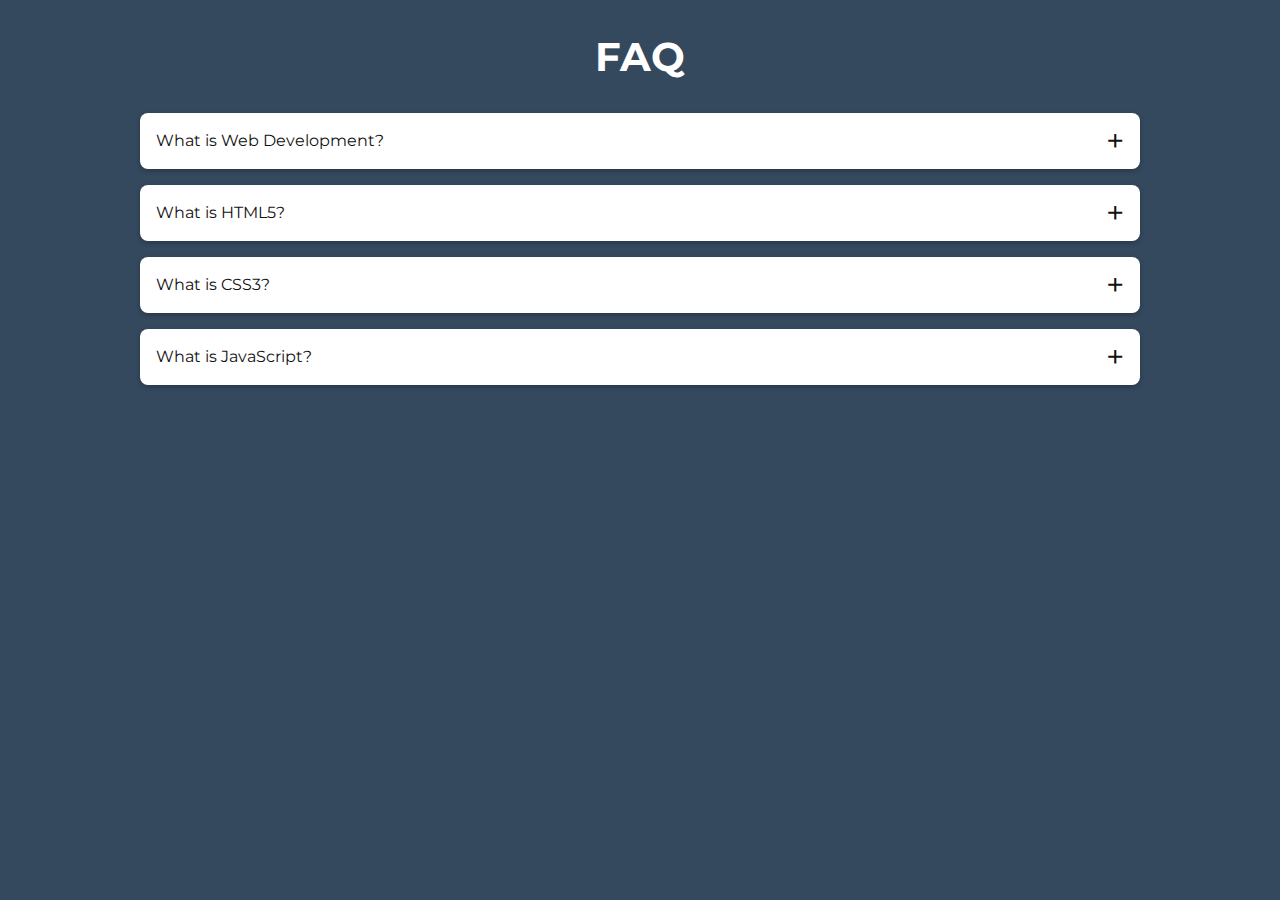
<file: accordion/index.html>
<!DOCTYPE html>
<html lang="en">
  <head>
    <meta charset="UTF-8" />
    <meta name="viewport" content="width=device-width, initial-scale=1.0" />
    <title>Accordion</title>
    <link rel="stylesheet" href="style.css" />
    <script src="index.js" defer></script>
  </head>
  <body>
    <h1>FAQ</h1>

    <div class="accordion">
      <div class="accordion-item">
        <div class="accordion-item-header">What is Web Development?</div>
        <div class="accordion-item-body">
          <div class="accordion-item-body-content">
            Web development refers to the creating, building, and maintaining of
            websites. It includes aspects such as web design, web publishing,
            web programming, and database management. It is the creation of an
            application that works over the internet i.e. websites. Web
            development is typically broken down into 3 core areas: Frontend,
            Backend, Full Stack Development.
          </div>
        </div>
      </div>
      <div class="accordion-item">
        <div class="accordion-item-header">What is HTML5?</div>
        <div class="accordion-item-body">
          <div class="accordion-item-body-content">
            HTML stands for Hyper Text Markup Language. HTML is the standard
            markup language for creating Web pages. HTML describes the structure
            of a Web page. HTML consists of a series of elements. HTML elements
            tell the browser how to display the content.
          </div>
        </div>
      </div>
      <div class="accordion-item">
        <div class="accordion-item-header">What is CSS3?</div>
        <div class="accordion-item-body">
          <div class="accordion-item-body-content">
            CSS (Cascading Style Sheets) is a stylesheet language used to style
            web pages, while CSS3 is its advanced version with new features and
            modules. CSS3 introduces enhanced styling capabilities like
            animations, transitions, media queries, and rounded corners,
            providing more flexibility and functionality for web design.
          </div>
        </div>
      </div>

      <div class="accordion-item">
        <div class="accordion-item-header">What is JavaScript?</div>
        <div class="accordion-item-body">
          <div class="accordion-item-body-content">
            JavaScript is a scripting or programming language that allows you to
            implement complex features on web pages — every time a web page does
            more than just sit there and display static information for you to
            look at — displaying timely content updates, interactive maps,
            animated 2D/3D graphics, scrolling video jukeboxes, etc. — you can
            bet that JavaScript is probably involved. It is the third layer of
            the layer cake of standard web technologies, two of which (HTML and
            CSS) we have covered in much more detail in other parts of the
            Learning Area.
          </div>
        </div>
      </div>
    </div>
  </body>
</html>
</file>
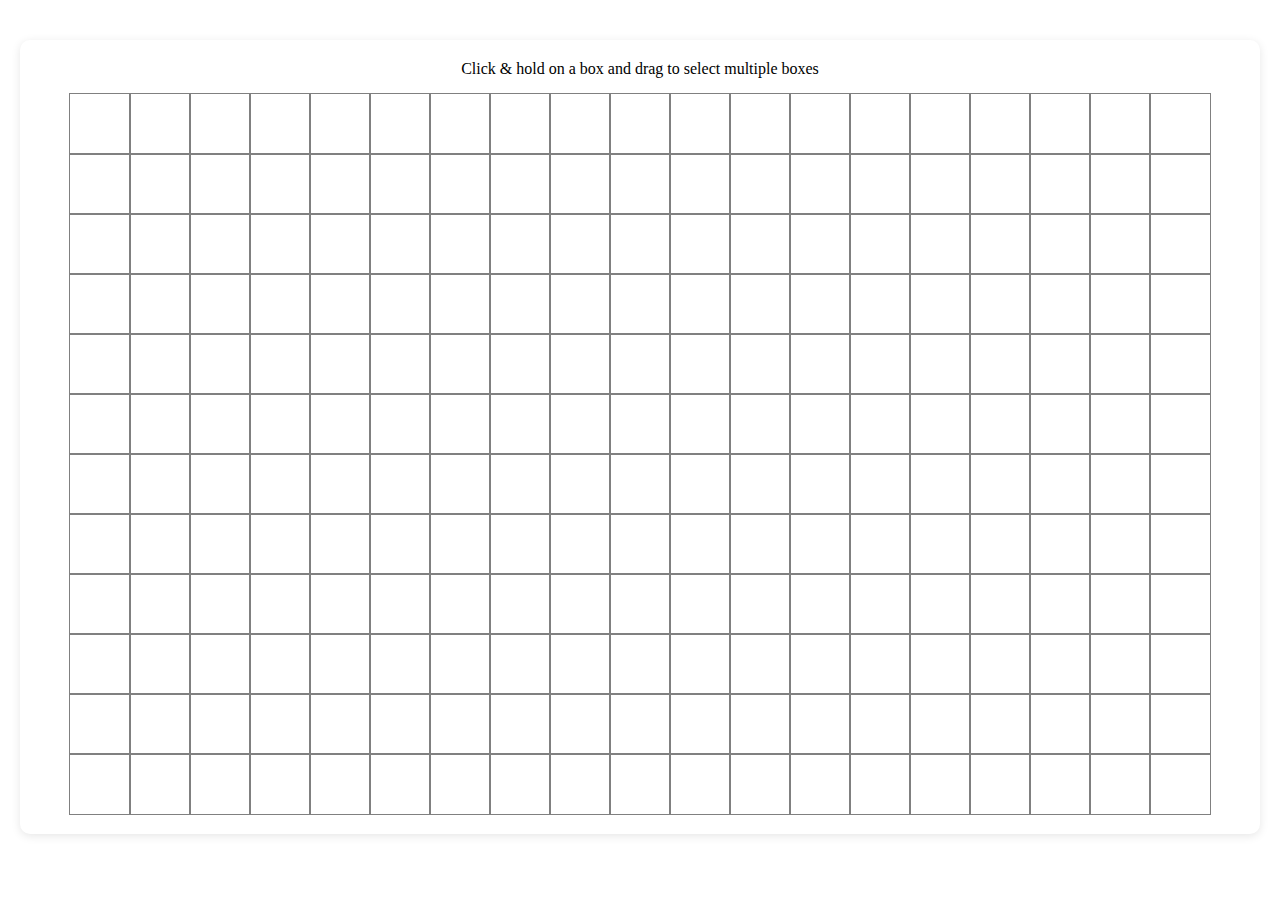
<file: area-selector/index.html>
<!DOCTYPE html>
<html lang="en">
  <head>
    <meta charset="UTF-8" />
    <meta name="viewport" content="width=device-width, initial-scale=1.0" />
    <title>Area Selector</title>
    <link rel="stylesheet" href="style.css" />
  </head>
  <body>
    <div class="container text-center">
      Click & hold on a box and drag to select multiple boxes
      <div class="grid"></div>
    </div>
    <script src="index.js" type="module"></script>
  </body>
</html>
</file>
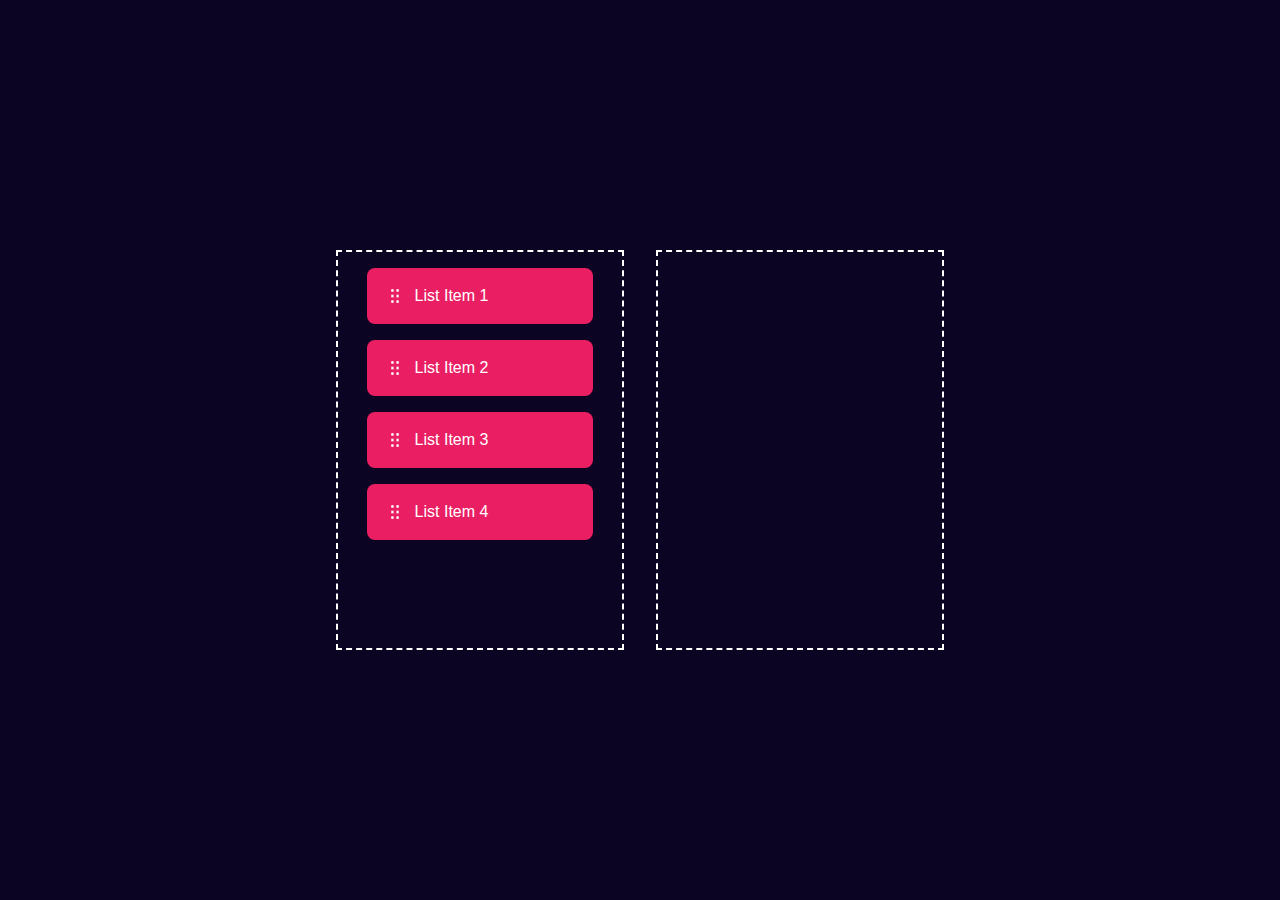
<file: drag-drop/index.html>
<!DOCTYPE html>
<html lang="en">
  <head>
    <meta charset="UTF-8" />
    <meta name="viewport" content="width=device-width, initial-scale=1.0" />
    <title>Document</title>
    <link rel="stylesheet" href="style.css" />
    <script src="index.js" defer></script>
  </head>
  <body>
    <div class="container">
      <div id="left">
        <div class="list" draggable="true">
          <img src="drag_drop_icon.png" /> List Item 1
        </div>
        <div class="list" draggable="true">
          <img src="drag_drop_icon.png" /> List Item 2
        </div>
        <div class="list" draggable="true">
          <img src="drag_drop_icon.png" /> List Item 3
        </div>
        <div class="list" draggable="true">
          <img src="drag_drop_icon.png" /> List Item 4
        </div>
      </div>
      <div id="right"></div>
    </div>
  </body>
</html>
</file>
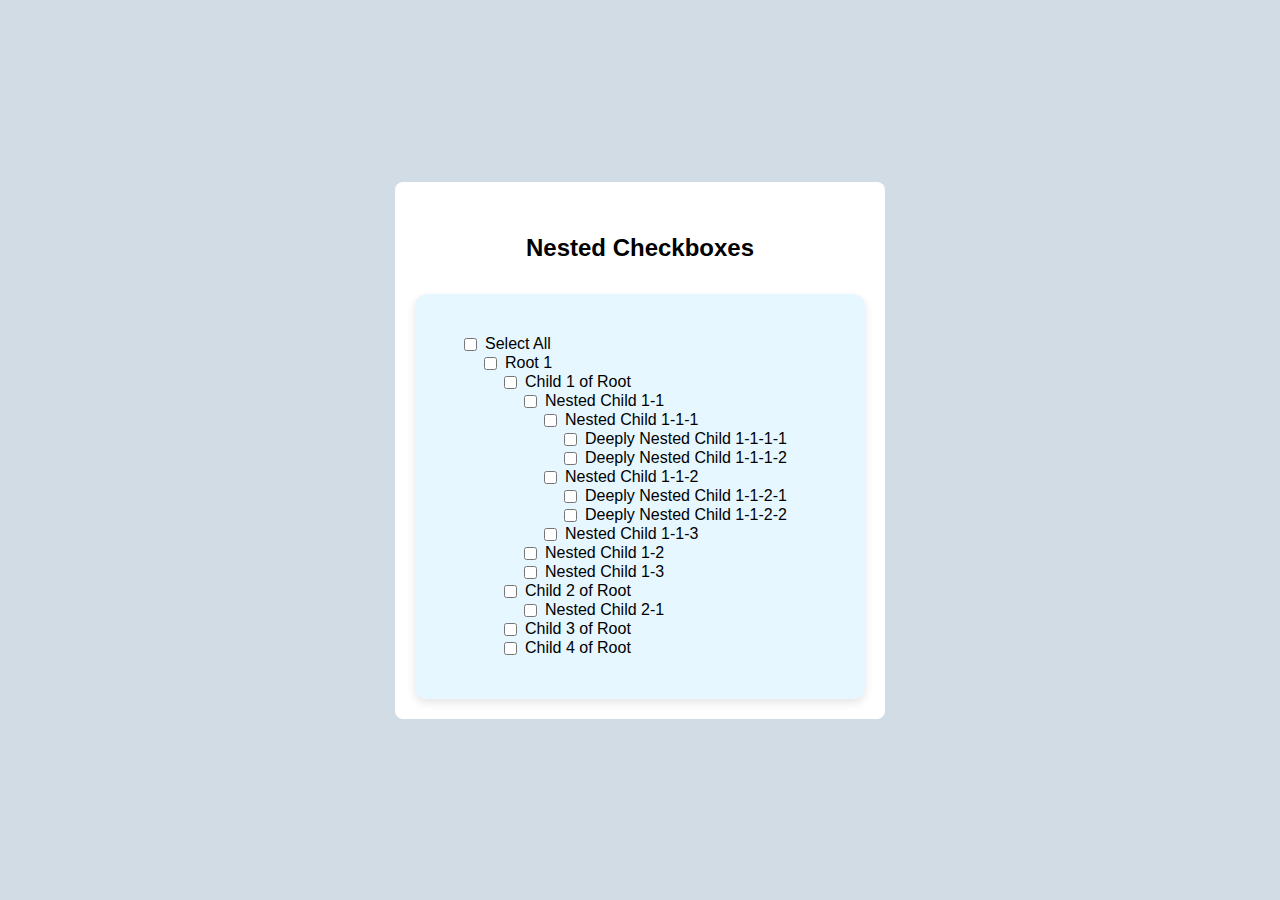
<file: nested-checkbox/index.html>
<!DOCTYPE html>
<html lang="en">
  <head>
    <meta charset="UTF-8" />
    <meta name="viewport" content="width=device-width, initial-scale=1.0" />
    <title>NestedCheckboxes</title>
    <link rel="stylesheet" href="style.css" />
  </head>
  <body>
    <div class="container">
      <h1>Nested Checkboxes</h1>
      <div class="wrapper">
        <div id="root"></div>
      </div>
    </div>

    <script src="index.js" defer></script>
  </body>
</html>
</file>
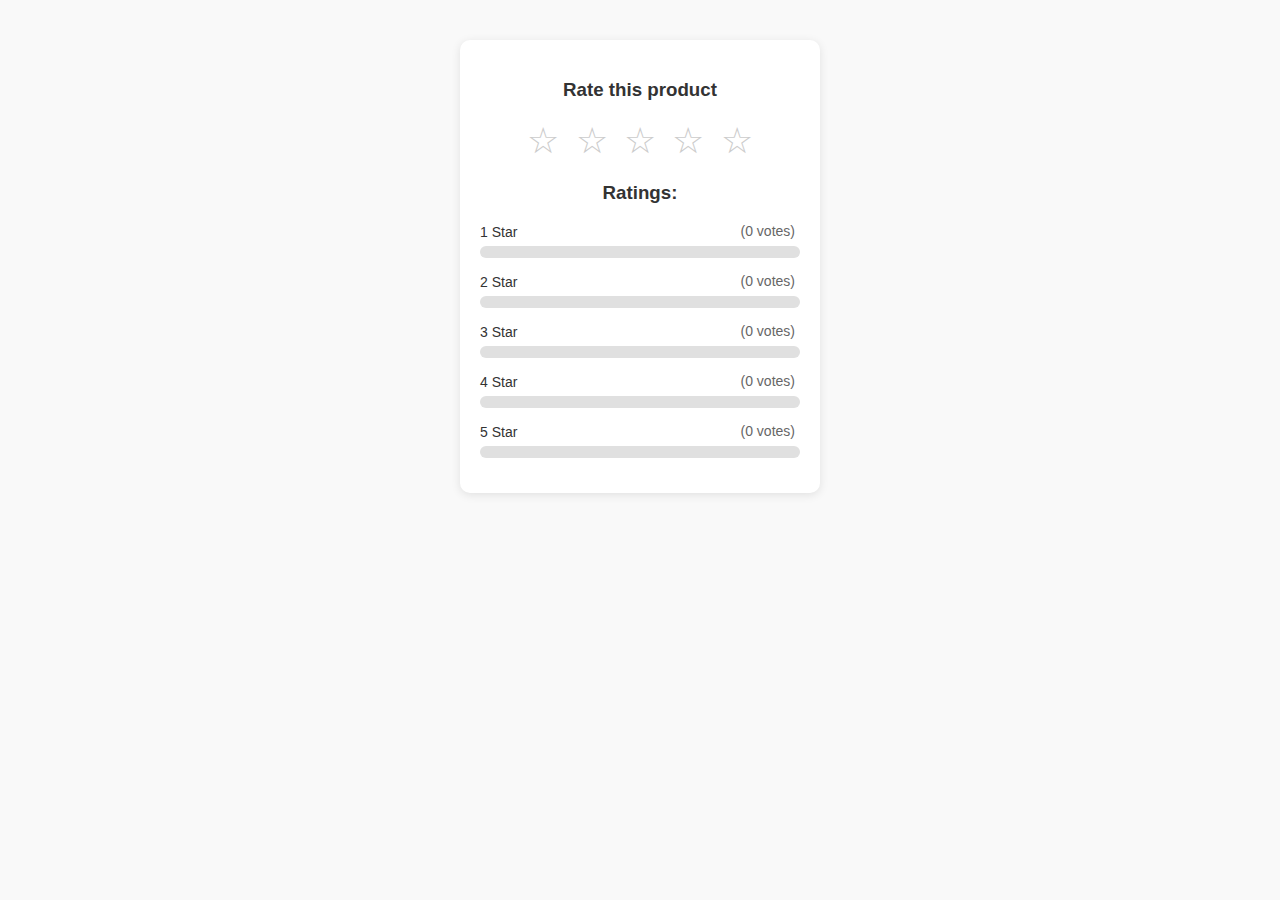
<file: product-star-rating/index.html>
<!DOCTYPE html>
<html lang="en">
  <head>
    <meta charset="UTF-8" />
    <meta name="viewport" content="width=device-width, initial-scale=1.0" />
    <title>Product Rating</title>
    <link rel="stylesheet" href="style.css" />
  </head>
  <body>
    <div id="rating-container">
      <h3>Rate this product</h3>
      <div id="stars">
        <button class="star" data-rating="1">☆</button>
        <button class="star" data-rating="2">☆</button>
        <button class="star" data-rating="3">☆</button>
        <button class="star" data-rating="4">☆</button>
        <button class="star" data-rating="5">☆</button>
      </div>

      <h3>Ratings:</h3>
      <div id="ratings-list">
        <div class="rating-item" id="rating-1">
          <span>1 Star</span>
          <span class="vote-count" id="count-1">(0 votes)</span>
          <div class="progress-bar" id="progress-1">
            <div class="progress-fill" id="fill-1"></div>
            <span id="percentage-1">0%</span>
          </div>
        </div>
        <div class="rating-item" id="rating-2">
          <span>2 Star</span>
          <span class="vote-count" id="count-2">(0 votes)</span>
          <div class="progress-bar" id="progress-2">
            <div class="progress-fill" id="fill-2"></div>
            <span id="percentage-2">0%</span>
          </div>
        </div>
        <div class="rating-item" id="rating-3">
          <span>3 Star</span>
          <span class="vote-count" id="count-3">(0 votes)</span>
          <div class="progress-bar" id="progress-3">
            <div class="progress-fill" id="fill-3"></div>
            <span id="percentage-3">0%</span>
          </div>
        </div>
        <div class="rating-item" id="rating-4">
          <span>4 Star</span>
          <span class="vote-count" id="count-4">(0 votes)</span>
          <div class="progress-bar" id="progress-4">
            <div class="progress-fill" id="fill-4"></div>
            <span id="percentage-4">0%</span>
          </div>
        </div>
        <div class="rating-item" id="rating-5">
          <span>5 Star</span>
          <span class="vote-count" id="count-5">(0 votes)</span>
          <div class="progress-bar" id="progress-5">
            <div class="progress-fill" id="fill-5"></div>
            <span id="percentage-5">0%</span>
          </div>
        </div>
      </div>
    </div>
    <script src="index.js" defer></script>
  </body>
</html>
</file>
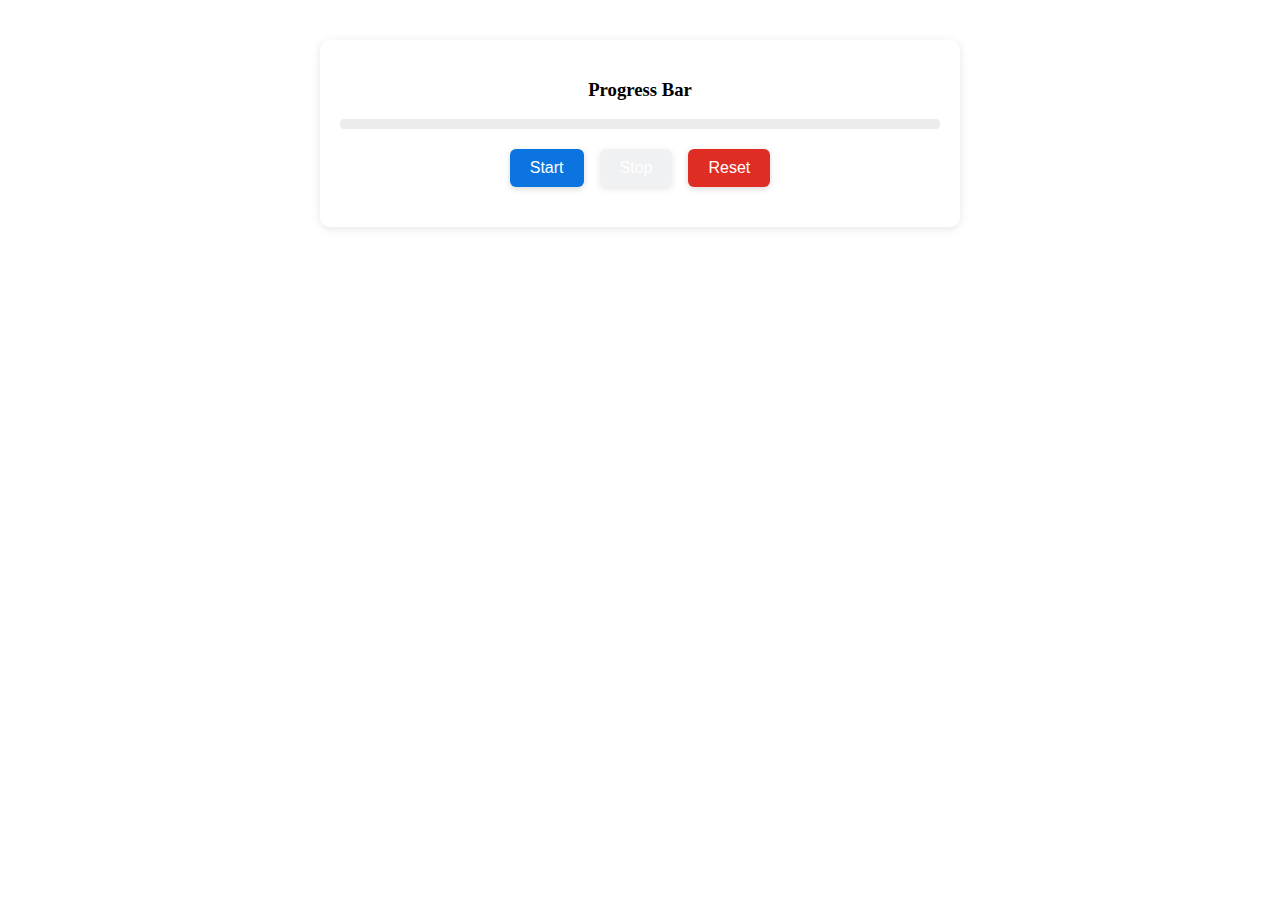
<file: progress-bar/index.html>
<!DOCTYPE html>
<html lang="en">
  <head>
    <meta charset="UTF-8" />
    <meta name="viewport" content="width=device-width, initial-scale=1.0" />
    <title>Progress Bar</title>
    <link rel="stylesheet" href="style.css" />
  </head>
  <body>
    <div class="container">
      <h3>Progress Bar</h3>
      <div class="progress-bar">
        <div class="progress" id="progress"></div>
      </div>

      <div class="progress-controller">
        <button id="start" class="btn btn-primary">Start</button>
        <button id="stop" class="btn btn-secondary">Stop</button>
        <button id="reset" class="btn btn-ternary">Reset</button>
      </div>
    </div>
    <script src="index.js" type="module"></script>
  </body>
</html>
</file>
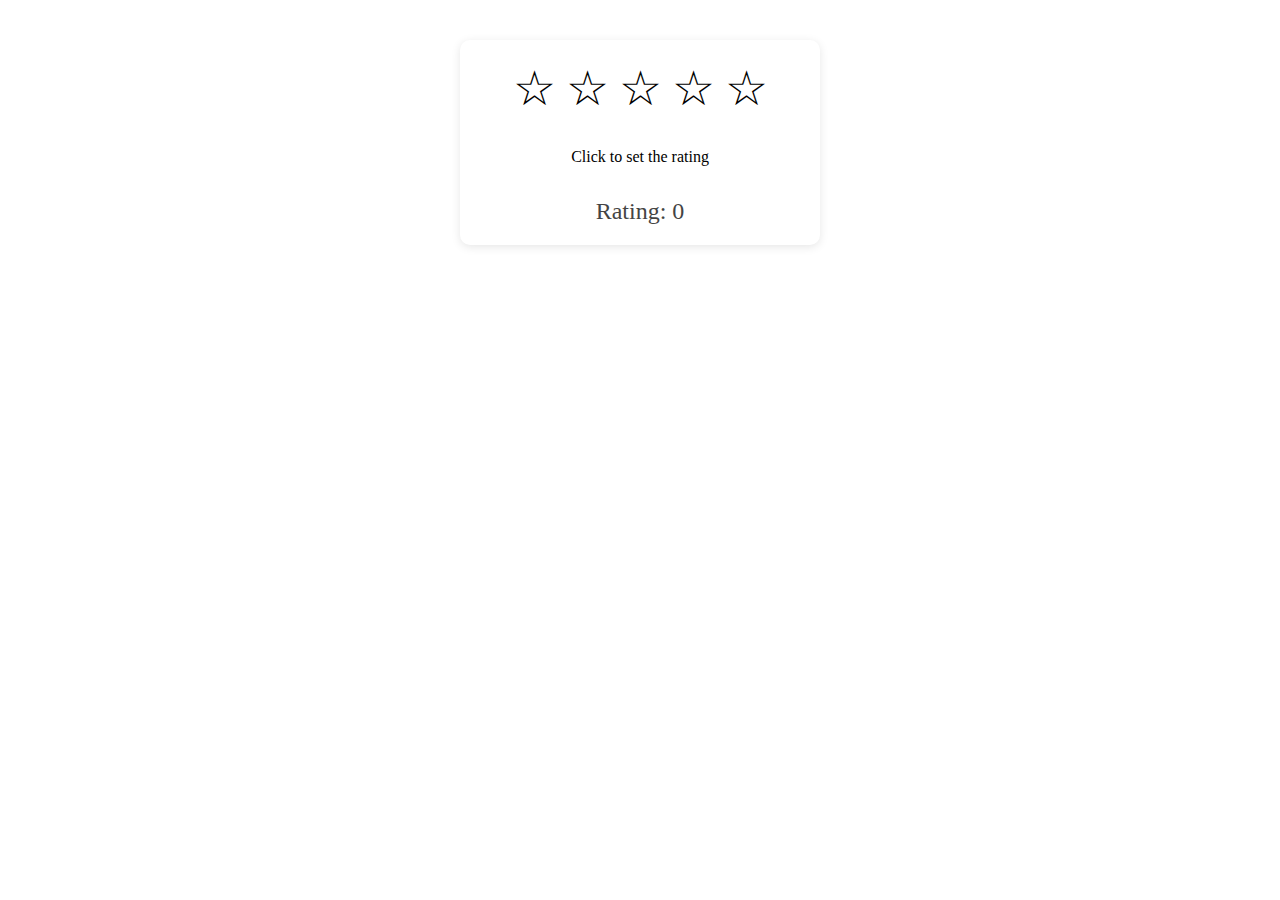
<file: star-rating/index.html>
<!DOCTYPE html>
<html lang="en">
  <head>
    <meta charset="UTF-8" />
    <meta name="viewport" content="width=device-width, initial-scale=1.0" />
    <title>Star Rating</title>
    <link rel="stylesheet" href="style.css" />
    <script src="index.js" type="module"></script>
    <script type="module" src="helper.js"></script>
  </head>
  <body>
    <div class="container text-center">
      <div id="star-container" class="star-container"></div>
      <div class="info">Click to set the rating</div>
      <div id="smiley-container" class="smiley-container"></div>
      <div id="rating-value" class="rating-value">Rating: 0</div>
    </div>
  </body>
</html>
</file>
<file: accordion/style.css>
@import url("https://fonts.googleapis.com/css?family=Montserrat");

* {
  margin: 0;
  padding: 0;
  box-sizing: border-box;
}

body {
  font-family: "Montserrat", "sans-serif";
  background-color: #34495e;
  color: #fff;
}

h1 {
  text-align: center;
  margin: 2rem 0;
  font-size: 2.5rem;
}

.accordion {
  width: 90%;
  max-width: 1000px;
  margin: 2rem auto;
}

.accordion-item {
  background-color: #fff;
  color: #111;
  margin: 1rem 0;
  border-radius: 0.5rem;
  box-shadow: 0 2px 5px 0 rgba(0, 0, 0, 0.25);
}

.accordion-item-header {
  padding: 0.5rem 3rem 0.5rem 1rem;
  min-height: 3.5rem;
  line-height: 1.25rem;
  font-weight: 32px;
  display: flex;
  align-items: center;
  position: relative;
  cursor: pointer;
}

.accordion-item-header::after {
  content: "\002B";
  font-size: 2rem;
  position: absolute;
  right: 1rem;
  /* transition: trasform 0.2s ease-in-out; */
}

.accordion-item-header.active::after {
  content: "\2212";
  /* transform: rotate(45deg); */
}

.accordion-item-body {
  /* display: none; */
  max-height: 0;
  overflow: hidden;
  transition: max-height 0.2s ease-out;
}

.accordion-item-body-content {
  padding: 1rem;
  line-height: 1.5rem;
  border-top: 1px solid;
  border-image: linear-gradient(
      to right,
      transparent,
      #008f68,
      #fae042,
      transparent
    )
    1;
}

/* .accordion-item-header.active + .accordion-item-body {
  display: block;
} */

@media (max-width: 767px) {
  html {
    font-size: 14px;
  }
}
</file>
<file: area-selector/style.css>
.container {
  width: 95%;
  margin: 40px auto;
  padding: 20px;
  background: white;
  border-radius: 10px;
  box-shadow: 0 2px 10px rgba(0, 0, 0, 0.1);
  text-align: center;
}

.grid {
  display: flex;
  flex-direction: column;
  align-items: center;
  margin-top: 1rem;
}

.row {
  display: flex;
}

.box {
  width: 60px;
  height: 60px;
  outline: 1px solid grey;
}
</file>
<file: nested-checkbox/style.css>
body {
  background-color: #d2dce4; /* Light blue background */
  display: flex;
  justify-content: center;
  align-items: center;
  height: 100vh;
  margin: 0;
  font-family: Arial, sans-serif;
  flex-direction: column;
  gap: 12px;
}

h1 {
  text-align: center;
  margin: 2rem 0;
  font-size: 1.5rem;
}

.wrapper {
  background-color: #e6f7ff; /* White card */
  padding: 25px;
  border-radius: 12px;
  box-shadow: 0 4px 10px rgba(0, 0, 0, 0.1);
  text-align: center;
  width: 400px;
}

.container {
  background-color: white;
  padding: 20px;
  border-radius: 8px;
}

ul {
  list-style-type: none;
  padding-left: 20px;
}

label {
  display: flex;
  align-items: center;
  gap: 5px;
  font-size: 16px;
  cursor: pointer;
}
</file>
<file: product-star-rating/style.css>
body {
  font-family: Arial, sans-serif;
  background: #f9f9f9;
  color: #333;
}

#rating-container {
  width: 320px;
  margin: 40px auto;
  padding: 20px;
  background: white;
  border-radius: 10px;
  box-shadow: 0 2px 10px rgba(0, 0, 0, 0.1);
  text-align: center;
}

#stars {
  margin: 10px 0;
}

#stars button {
  font-size: 36px;
  background: none;
  border: none;
  cursor: pointer;
  color: #ccc;
  transition: color 0.3s, transform 0.2s;
}

#stars button:hover {
  transform: scale(1.2);
}

#stars button.selected {
  color: gold;
}

.rating-item {
  margin: 15px 0;
  text-align: left;
}

.progress-bar {
  width: 100%;
  height: 12px;
  background-color: #e0e0e0;
  border-radius: 6px;
  overflow: hidden;
  margin-top: 4px;
  position: relative;
}

.progress-fill {
  height: 100%;
  background-color: #4caf50;
  width: 0%;
  transition: width 0.4s ease;
}

.rating-item span {
  display: inline-block;
  margin-bottom: 2px;
  font-size: 14px;
}

.progress-bar span {
  position: absolute;
  right: 10px;
  top: -22px;
  font-size: 12px;
  color: #555;
}

.vote-count {
  font-size: 12px;
  color: #666;
  float: right;
  margin-right: 5px;
}
</file>
<file: progress-bar/style.css>
:root {
  --btn-radius: 6px;
  --btn-font-size: 1rem;
  --btn-padding: 10px 20px;
  --btn-font-weight: 500;
}

.container {
  width: 600px;
  margin: 40px auto;
  padding: 20px;
  background: white;
  border-radius: 10px;
  box-shadow: 0 2px 10px rgba(0, 0, 0, 0.1);
  text-align: center;
}

.progress-bar {
  height: 10px;
  background-color: #ececec;
  border-radius: 4px;
}

.progress {
  width: 0%;
  height: 100%;
  background-color: rgb(17, 221, 126);
  border-radius: 4px;
}

.progress-controller {
  display: flex;
  justify-content: center;
  margin: 20px 0;
  gap: 16px;
}

.btn {
  font-size: var(--btn-font-size);
  padding: var(--btn-padding);
  border-radius: var(--btn-radius);
  border: none;
  cursor: pointer;
  font-weight: var(--btn-font-weight);
  transition: background-color 0.3s ease, transform 0.2s ease;
  box-shadow: 0 2px 6px rgba(0, 0, 0, 0.15);
  gap: 32px;
}

.btn:disabled {
  opacity: 0.6;
  cursor: not-allowed;
}

.btn-primary {
  background-color: #0c74df;
  color: #fff;
}

.btn-primary:hover:not(:disabled) {
  background-color: #0c74df;
  transform: scale(1.02);
}

.btn-secondary {
  background-color: #e7e9ea;
  color: #fff;
}

.btn-secondary:hover:not(:disabled) {
  background-color: #e7e9ea;
  transform: scale(1.02);
}

.btn-ternary {
  background-color: #df2d24;
  color: #fff;
}

.btn-ternary:hover:not(:disabled) {
  background-color: #df2d24;
  transform: scale(1.02);
}

.btn.small {
  padding: 6px 12px;
  font-size: 0.85rem;
}

.disabled {
  pointer-events: none;
  opacity: 0.6;
}
</file>
<file: star-rating/style.css>
.container {
  width: 320px;
  margin: 40px auto;
  padding: 20px;
  background: white;
  border-radius: 10px;
  box-shadow: 0 2px 10px rgba(0, 0, 0, 0.1);
  text-align: center;
}

.star-container {
  display: flex;
  flex-wrap: wrap;
  justify-content: center;
  font-size: 3rem;
  gap: 10px;
}

.star {
  border: none;
  padding: 0;
  font-size: inherit;
  background-color: transparent;
}

.star-empty::before {
  content: "☆";
}

.star-filled::before {
  color: gold;
  text-shadow: 0px 0px 2px black;
  cursor: pointer;
  content: "★";
}

.info {
  margin: 2rem;
}

.smiley-container {
  font-size: 6rem;
}

.star-half::before {
  content: "★";
  color: gold;
  text-shadow: 0px 0px 2px black;
  position: relative;
  display: inline-block;
  width: 50%;
  overflow: hidden;
}

.rating-value {
  margin-top: 1rem;
  font-size: 1.5rem;
  color: #444;
}
</file>
<file: drag-drop/style.css>
/* Reset & Basic Styling */
* {
  margin: 0;
  padding: 0;
  font-family: "Poppins", sans-serif;
  box-sizing: border-box;
}

.container {
  width: 100%;
  min-height: 100vh;
  background: #0b0423;
  display: flex;
  align-items: center;
  justify-content: center;
  gap: 2rem;
  flex-wrap: wrap;
  padding: 2rem;
}

/* Styling for Drop Areas */
#left,
#right {
  width: 18rem;
  min-height: 25rem;
  border: 0.125rem dashed #fff;
  padding: 1rem;
  display: flex;
  flex-direction: column;
  align-items: center;
  gap: 1rem;
}

/* Draggable Items */
.list {
  background: #e91e63;
  width: 90%;
  height: 3.5rem;
  padding: 0.5rem;
  color: #fff;
  display: flex;
  align-items: center;
  cursor: grab;
  transition: transform 0.2s ease-in-out;
  border-radius: 0.5rem;
}

.list img {
  width: 0.5rem;
  margin-right: 1rem;
  margin-left: 1rem;
}

/* Visual feedback on dragging */
.dragging {
  opacity: 0.6;
  transform: scale(1.05);
}
</file>
